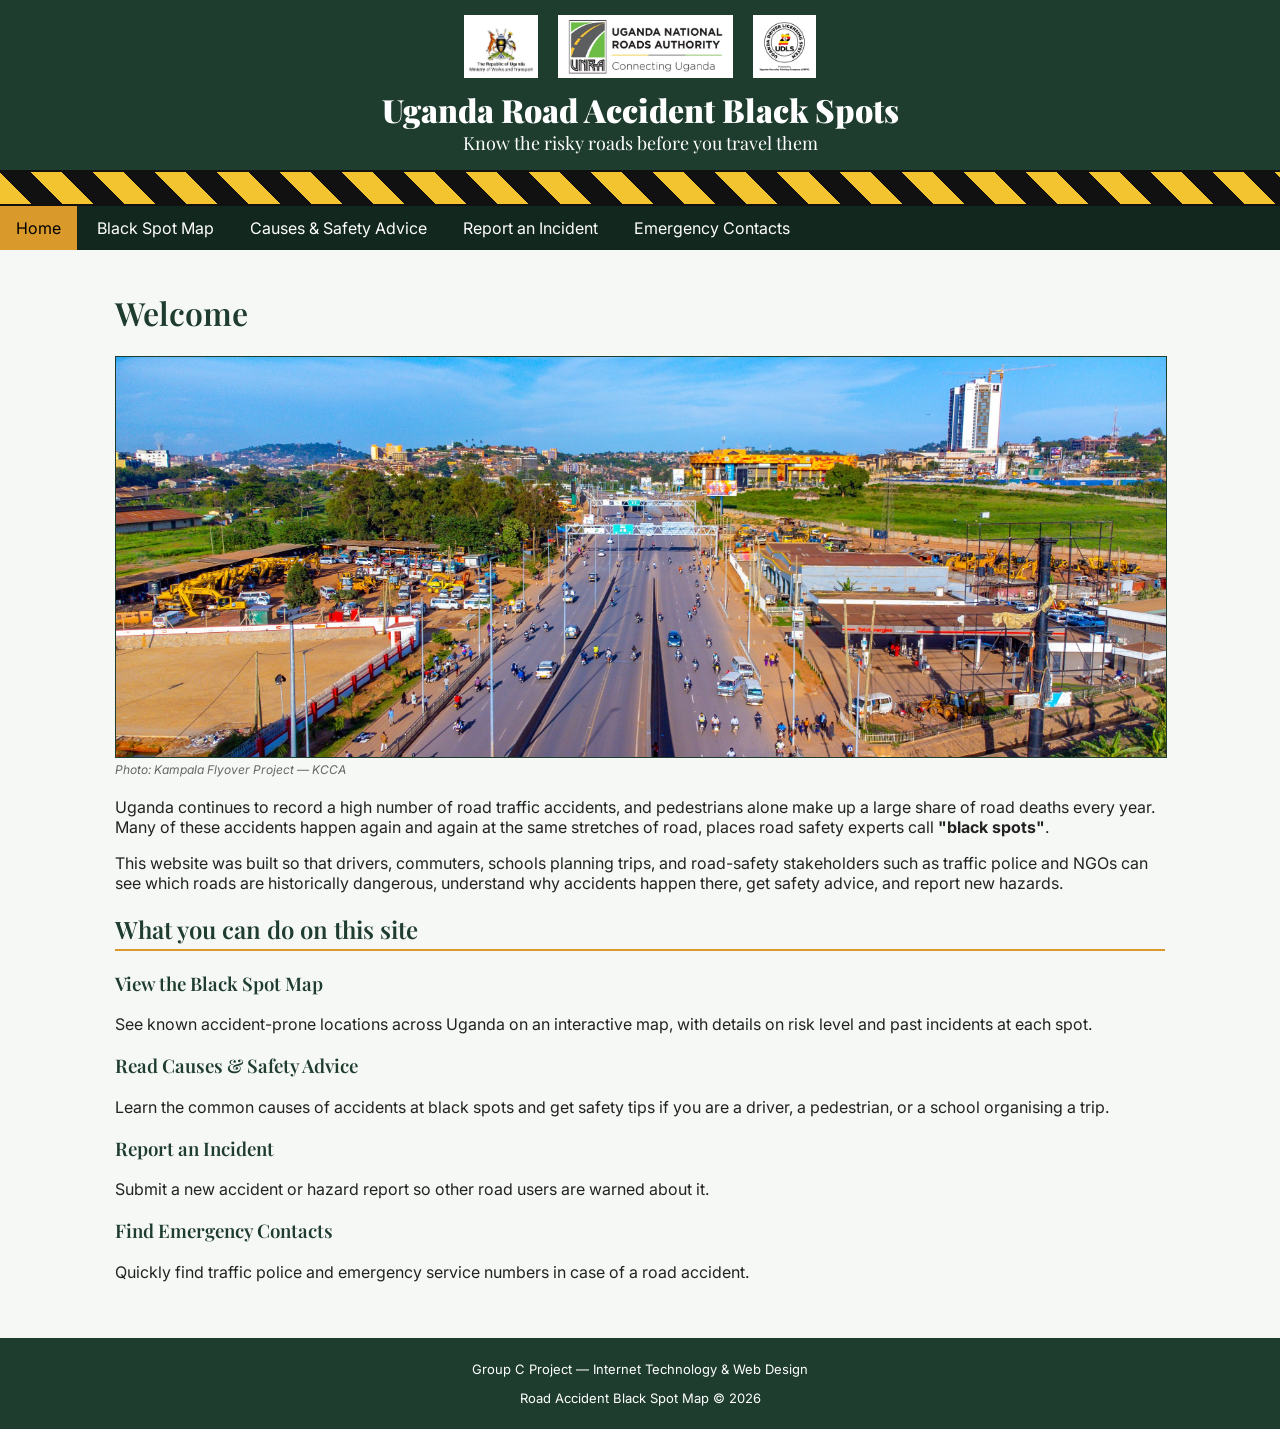
<file: index.html>
<!doctype html>
<html lang="en">
  <head>
    <meta charset="UTF-8" />
    <meta name="viewport" content="width=device-width, initial-scale=1.0" />
    <title>Home | Uganda Road Accident Black Spot Map</title>
    <link rel="preconnect" href="https://fonts.googleapis.com" />
    <link rel="preconnect" href="https://fonts.gstatic.com" crossorigin />
    <link
      href="https://fonts.googleapis.com/css2?family=Playfair+Display:ital,wght@0,400..900;1,400..900&display=swap"
      rel="stylesheet"
    />
    <link rel="preconnect" href="https://fonts.googleapis.com" />
    <link rel="preconnect" href="https://fonts.gstatic.com" crossorigin />
    <link
      href="https://fonts.googleapis.com/css2?family=Inter:ital,opsz,wght@0,14..32,100..900;1,14..32,100..900&family=Playfair+Display:ital,wght@0,400..900;1,400..900&display=swap"
      rel="stylesheet"
    />
    <!-- One shared CSS file is linked on every page so the site
       looks and behaves the same everywhere. -->
    <link rel="stylesheet" href="css/style.css" />
  </head>
  <body>
    <!--HEADER and NAVIGATION-->
    <header>
      <div class="logo-row">
        <img src="images/logo1.jpeg" alt="ministry of transport logo" />
        <img src="images/logo2.jpeg" alt="ministry of transport logo" />
        <img src="images/logo3.jpeg" alt="ministry of transport logo" />
      </div>
      <div class="site-title">Uganda Road Accident Black Spots</div>
      <div class="site-tagline">
        Know the risky roads before you travel them
      </div>
    </header>
    <!--Tape section-->
    <div class="tape">
      <div class="tape-text">
        <span class="tape-text-inner">
          CAUTION &nbsp;&bull;&nbsp; ROAD SAFETY &nbsp;&bull;&nbsp; DRIVE
          CAREFULLY &nbsp;&bull;&nbsp; REPORT HAZARDS &nbsp;&bull;&nbsp; CAUTION
          &nbsp;&bull;&nbsp; ROAD SAFETY &nbsp;&bull;&nbsp; DRIVE CAREFULLY
          &nbsp;&bull;&nbsp; REPORT HAZARDS
        </span>
      </div>
    </div>

    <nav>
      <ul>
        <li><a href="index.html" class="active">Home</a></li>
        <li><a href="blackspot-map.html">Black Spot Map</a></li>
        <li><a href="causes-safety.html">Causes &amp; Safety Advice</a></li>
        <li><a href="report-incident.html">Report an Incident</a></li>
        <li><a href="contacts.html">Emergency Contacts</a></li>
      </ul>
    </nav>

    <main>
      <h1>Welcome</h1>

      <!-- Real photo of traffic. -->
      <img
        class="page-banner"
        src="images/Kampala.jpg"
        alt="Traffic congestion on Jinja Road, Kampala"
      />
      <p class="img-credit">Photo: Kampala Flyover Project &mdash; KCCA</p>

      <p>
        Uganda continues to record a high number of road traffic accidents, and
        pedestrians alone make up a large share of road deaths every year. Many
        of these accidents happen again and again at the same stretches of road,
        places road safety experts call
        <strong>"black spots"</strong>.
      </p>

      <p>
        This website was built so that drivers, commuters, schools planning
        trips, and road-safety stakeholders such as traffic police and NGOs can
        see which roads are historically dangerous, understand why accidents
        happen there, get safety advice, and report new hazards.
      </p>

      <h2>What you can do on this site</h2>

      <h3>View the Black Spot Map</h3>
      <p>
        See known accident-prone locations across Uganda on an interactive map,
        with details on risk level and past incidents at each spot.
      </p>

      <h3>Read Causes &amp; Safety Advice</h3>
      <p>
        Learn the common causes of accidents at black spots and get safety tips
        if you are a driver, a pedestrian, or a school organising a trip.
      </p>

      <h3>Report an Incident</h3>
      <p>
        Submit a new accident or hazard report so other road users are warned
        about it.
      </p>

      <h3>Find Emergency Contacts</h3>
      <p>
        Quickly find traffic police and emergency service numbers in case of a
        road accident.
      </p>
    </main>

    <!--footer section-->
    <footer>
      <p>Group C Project &mdash; Internet Technology &amp; Web Design</p>
      <p>Road Accident Black Spot Map &copy; 2026</p>
    </footer>
  </body>
</html>
</file>
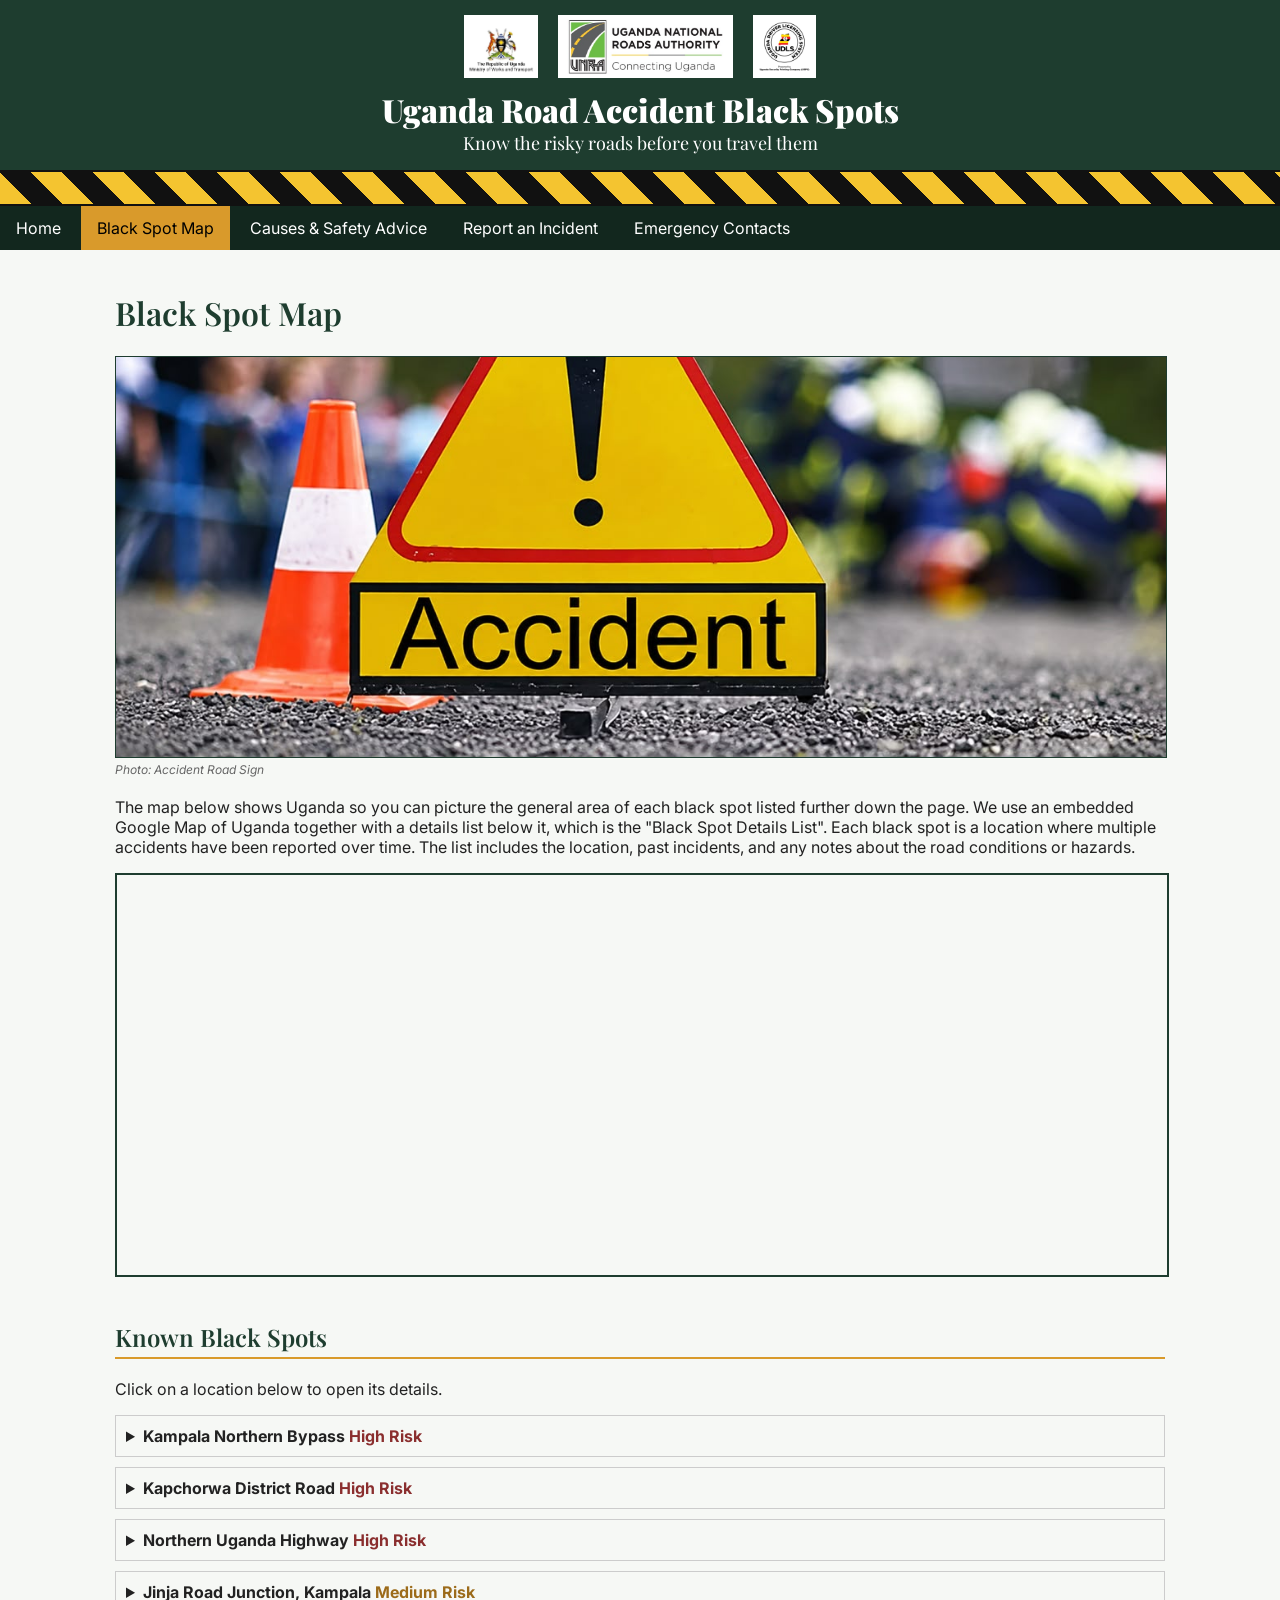
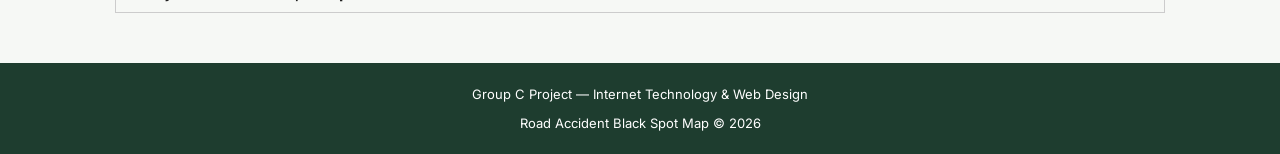
<file: blackspot-map.html>
<!doctype html>
<html lang="en">
  <head>
    <meta charset="UTF-8" />
    <meta name="viewport" content="width=device-width, initial-scale=1.0" />
    <title>Black Spot Map | Uganda Road Accident Black Spot Map</title>
    <link rel="preconnect" href="https://fonts.googleapis.com" />
    <link rel="preconnect" href="https://fonts.gstatic.com" crossorigin />
    <link
      href="https://fonts.googleapis.com/css2?family=Playfair+Display:ital,wght@0,400..900;1,400..900&display=swap"
      rel="stylesheet"
    />
    <link rel="preconnect" href="https://fonts.googleapis.com" />
    <link rel="preconnect" href="https://fonts.gstatic.com" crossorigin />
    <link
      href="https://fonts.googleapis.com/css2?family=Inter:ital,opsz,wght@0,14..32,100..900;1,14..32,100..900&family=Playfair+Display:ital,wght@0,400..900;1,400..900&display=swap"
      rel="stylesheet"
    />
    <link rel="stylesheet" href="css/style.css" />
  </head>
  <body>
    <header>
      <div class="logo-row">
        <img src="images/logo1.jpeg" alt="ministry of transport logo" />
        <img src="images/logo2.jpeg" alt="ministry of transport logo" />
        <img src="images/logo3.jpeg" alt="ministry of transport logo" />
      </div>
      <div class="site-title">Uganda Road Accident Black Spots</div>
      <div class="site-tagline">
        Know the risky roads before you travel them
      </div>
    </header>
    <div class="tape">
      <div class="tape-text">
        <span class="tape-text-inner">
          CAUTION &nbsp;&bull;&nbsp; ROAD SAFETY &nbsp;&bull;&nbsp; DRIVE
          CAREFULLY &nbsp;&bull;&nbsp; REPORT HAZARDS &nbsp;&bull;&nbsp; CAUTION
          &nbsp;&bull;&nbsp; ROAD SAFETY &nbsp;&bull;&nbsp; DRIVE CAREFULLY
          &nbsp;&bull;&nbsp; REPORT HAZARDS
        </span>
      </div>
    </div>

    <nav>
      <ul>
        <li><a href="index.html">Home</a></li>
        <li><a href="blackspot-map.html" class="active">Black Spot Map</a></li>
        <li><a href="causes-safety.html">Causes &amp; Safety Advice</a></li>
        <li><a href="report-incident.html">Report an Incident</a></li>
        <li><a href="contacts.html">Emergency Contacts</a></li>
      </ul>
    </nav>

    <main>
      <h1>Black Spot Map</h1>

      <img
        class="page-banner accident-banner"
        src="images/accident.jpeg"
        alt="A road warning sign"
      />
      <p class="img-credit">Photo: Accident Road Sign</p>

      <p>
        The map below shows Uganda so you can picture the general area of each
        black spot listed further down the page. We use an embedded Google Map
        of Uganda together with a details list below it, which is the "Black
        Spot Details List". Each black spot is a location where multiple
        accidents have been reported over time. The list includes the location,
        past incidents, and any notes about the road conditions or hazards.
      </p>

      <!-- An iframe simply shows another web page (Google Maps, in this
         case) inside our own page. This is what makes the map
         interactive -- visitors can zoom and drag it. -->
      <iframe
        class="map-frame"
        src="https://www.google.com/maps?q=Uganda&output=embed"
        title="Map of Uganda"
        loading="lazy"
      >
      </iframe>

      <h2>Known Black Spots</h2>
      <p>Click on a location below to open its details.</p>

      <!-- Each details block below is one "pop-up". Clicking the
         summary line expands it to reveal more information,
         and clicking it again closes it. -->

      <details class="spot">
        <summary>
          Kampala Northern Bypass <span class="risk-high">High Risk</span>
        </summary>
        <p><strong>Location:</strong> Northern Bypass, Kampala</p>
        <p>
          <strong>Past incidents:</strong> Routinely reported as one of
          Kampala's most dangerous stretches, with frequent collisions involving
          speeding vehicles, motorcycles (boda bodas), and pedestrians crossing
          outside marked crossings.
        </p>
        <p>
          <strong>Notes:</strong> High traffic speed combined with limited
          pedestrian crossing points.
        </p>
      </details>

      <details class="spot">
        <summary>
          Kapchorwa District Road <span class="risk-high">High Risk</span>
        </summary>
        <p><strong>Location:</strong> Kapchorwa District</p>
        <p>
          <strong>Past incidents:</strong> Site of a serious school bus accident
          in July 2026, which resulted in multiple fatalities and injuries among
          school children.
        </p>
        <p>
          <strong>Notes:</strong> Hilly terrain and sharp bends; extra caution
          is advised for buses and heavy vehicles.
        </p>
      </details>

      <details class="spot">
        <summary>
          Northern Uganda Highway <span class="risk-high">High Risk</span>
        </summary>
        <p><strong>Location:</strong> Highway route, Northern Uganda</p>
        <p>
          <strong>Past incidents:</strong> A bus-truck collision on this route
          resulted in multiple deaths, highlighting the dangers of long-distance
          highway travel at night or at high speed.
        </p>
        <p>
          <strong>Notes:</strong> Poor lighting and long straight sections that
          encourage overspeeding.
        </p>
      </details>

      <details class="spot">
        <summary>
          Jinja Road Junction, Kampala
          <span class="risk-medium">Medium Risk</span>
        </summary>
        <p><strong>Location:</strong> Jinja Road, Kampala</p>
        <p>
          <strong>Past incidents:</strong> Frequent minor collisions at peak
          hours due to heavy congestion and lane-cutting.
        </p>
        <p>
          <strong>Notes:</strong> Congestion-related risk rather than high-speed
          risk.
        </p>
      </details>
    </main>

    <footer>
      <p>Group C Project &mdash; Internet Technology &amp; Web Design</p>
      <p>Road Accident Black Spot Map &copy; 2026</p>
    </footer>
  </body>
</html>
</file>
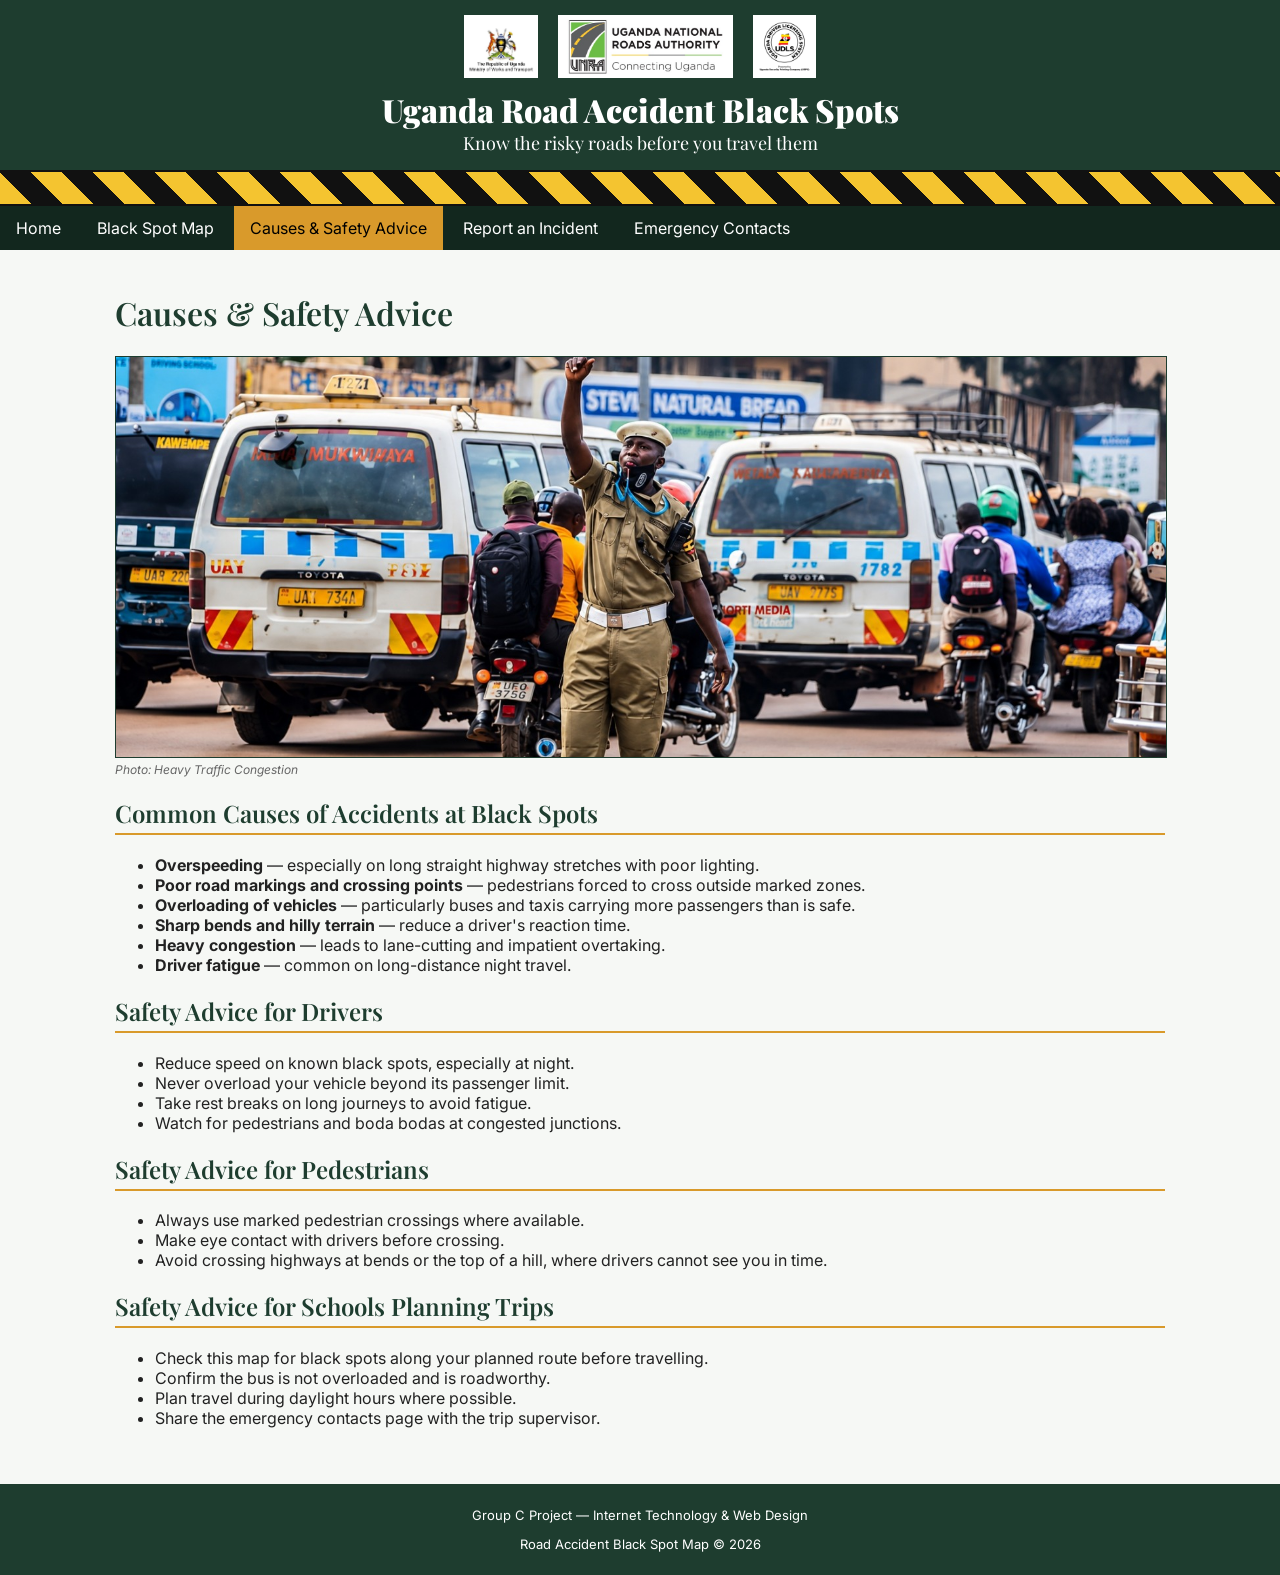
<file: causes-safety.html>
<!doctype html>
<html lang="en">
  <head>
    <meta charset="UTF-8" />
    <meta name="viewport" content="width=device-width, initial-scale=1.0" />
    <title>
      Causes &amp; Safety Advice | Uganda Road Accident Black Spot Map
    </title>
    <link rel="preconnect" href="https://fonts.googleapis.com" />
    <link rel="preconnect" href="https://fonts.gstatic.com" crossorigin />
    <link
      href="https://fonts.googleapis.com/css2?family=Playfair+Display:ital,wght@0,400..900;1,400..900&display=swap"
      rel="stylesheet"
    />
    <link rel="preconnect" href="https://fonts.googleapis.com" />
    <link rel="preconnect" href="https://fonts.gstatic.com" crossorigin />
    <link
      href="https://fonts.googleapis.com/css2?family=Inter:ital,opsz,wght@0,14..32,100..900;1,14..32,100..900&family=Playfair+Display:ital,wght@0,400..900;1,400..900&display=swap"
      rel="stylesheet"
    />
    <link rel="stylesheet" href="css/style.css" />
  </head>
  <body>
    <header>
      <div class="logo-row">
        <img src="images/logo1.jpeg" alt="ministry of transport logo" />
        <img src="images/logo2.jpeg" alt="ministry of transport logo" />
        <img src="images/logo3.jpeg" alt="ministry of transport logo" />
      </div>
      <div class="site-title">Uganda Road Accident Black Spots</div>
      <div class="site-tagline">
        Know the risky roads before you travel them
      </div>
    </header>
    <div class="tape">
      <div class="tape-text">
        <span class="tape-text-inner">
          CAUTION &nbsp;&bull;&nbsp; ROAD SAFETY &nbsp;&bull;&nbsp; DRIVE
          CAREFULLY &nbsp;&bull;&nbsp; REPORT HAZARDS &nbsp;&bull;&nbsp; CAUTION
          &nbsp;&bull;&nbsp; ROAD SAFETY &nbsp;&bull;&nbsp; DRIVE CAREFULLY
          &nbsp;&bull;&nbsp; REPORT HAZARDS
        </span>
      </div>
    </div>

    <nav>
      <ul>
        <li><a href="index.html">Home</a></li>
        <li><a href="blackspot-map.html">Black Spot Map</a></li>
        <li>
          <a href="causes-safety.html" class="active"
            >Causes &amp; Safety Advice</a
          >
        </li>
        <li><a href="report-incident.html">Report an Incident</a></li>
        <li><a href="contacts.html">Emergency Contacts</a></li>
      </ul>
    </nav>

    <main>
      <h1>Causes &amp; Safety Advice</h1>

      <img
        class="page-banner"
        src="images/traffic2.jpeg"
        alt="A crash barrier alongside a road"
      />
      <p class="img-credit">Photo: Heavy Traffic Congestion</p>

      <h2>Common Causes of Accidents at Black Spots</h2>
      <ul>
        <li>
          <strong>Overspeeding</strong> &mdash; especially on long straight
          highway stretches with poor lighting.
        </li>
        <li>
          <strong>Poor road markings and crossing points</strong> &mdash;
          pedestrians forced to cross outside marked zones.
        </li>
        <li>
          <strong>Overloading of vehicles</strong> &mdash; particularly buses
          and taxis carrying more passengers than is safe.
        </li>
        <li>
          <strong>Sharp bends and hilly terrain</strong> &mdash; reduce a
          driver's reaction time.
        </li>
        <li>
          <strong>Heavy congestion</strong> &mdash; leads to lane-cutting and
          impatient overtaking.
        </li>
        <li>
          <strong>Driver fatigue</strong> &mdash; common on long-distance night
          travel.
        </li>
      </ul>

      <h2>Safety Advice for Drivers</h2>
      <ul>
        <li>Reduce speed on known black spots, especially at night.</li>
        <li>Never overload your vehicle beyond its passenger limit.</li>
        <li>Take rest breaks on long journeys to avoid fatigue.</li>
        <li>Watch for pedestrians and boda bodas at congested junctions.</li>
      </ul>

      <h2>Safety Advice for Pedestrians</h2>
      <ul>
        <li>Always use marked pedestrian crossings where available.</li>
        <li>Make eye contact with drivers before crossing.</li>
        <li>
          Avoid crossing highways at bends or the top of a hill, where drivers
          cannot see you in time.
        </li>
      </ul>

      <h2>Safety Advice for Schools Planning Trips</h2>
      <ul>
        <li>
          Check this map for black spots along your planned route before
          travelling.
        </li>
        <li>Confirm the bus is not overloaded and is roadworthy.</li>
        <li>Plan travel during daylight hours where possible.</li>
        <li>Share the emergency contacts page with the trip supervisor.</li>
      </ul>
    </main>

    <footer>
      <p>Group C Project &mdash; Internet Technology &amp; Web Design</p>
      <p>Road Accident Black Spot Map &copy; 2026</p>
    </footer>
  </body>
</html>
</file>
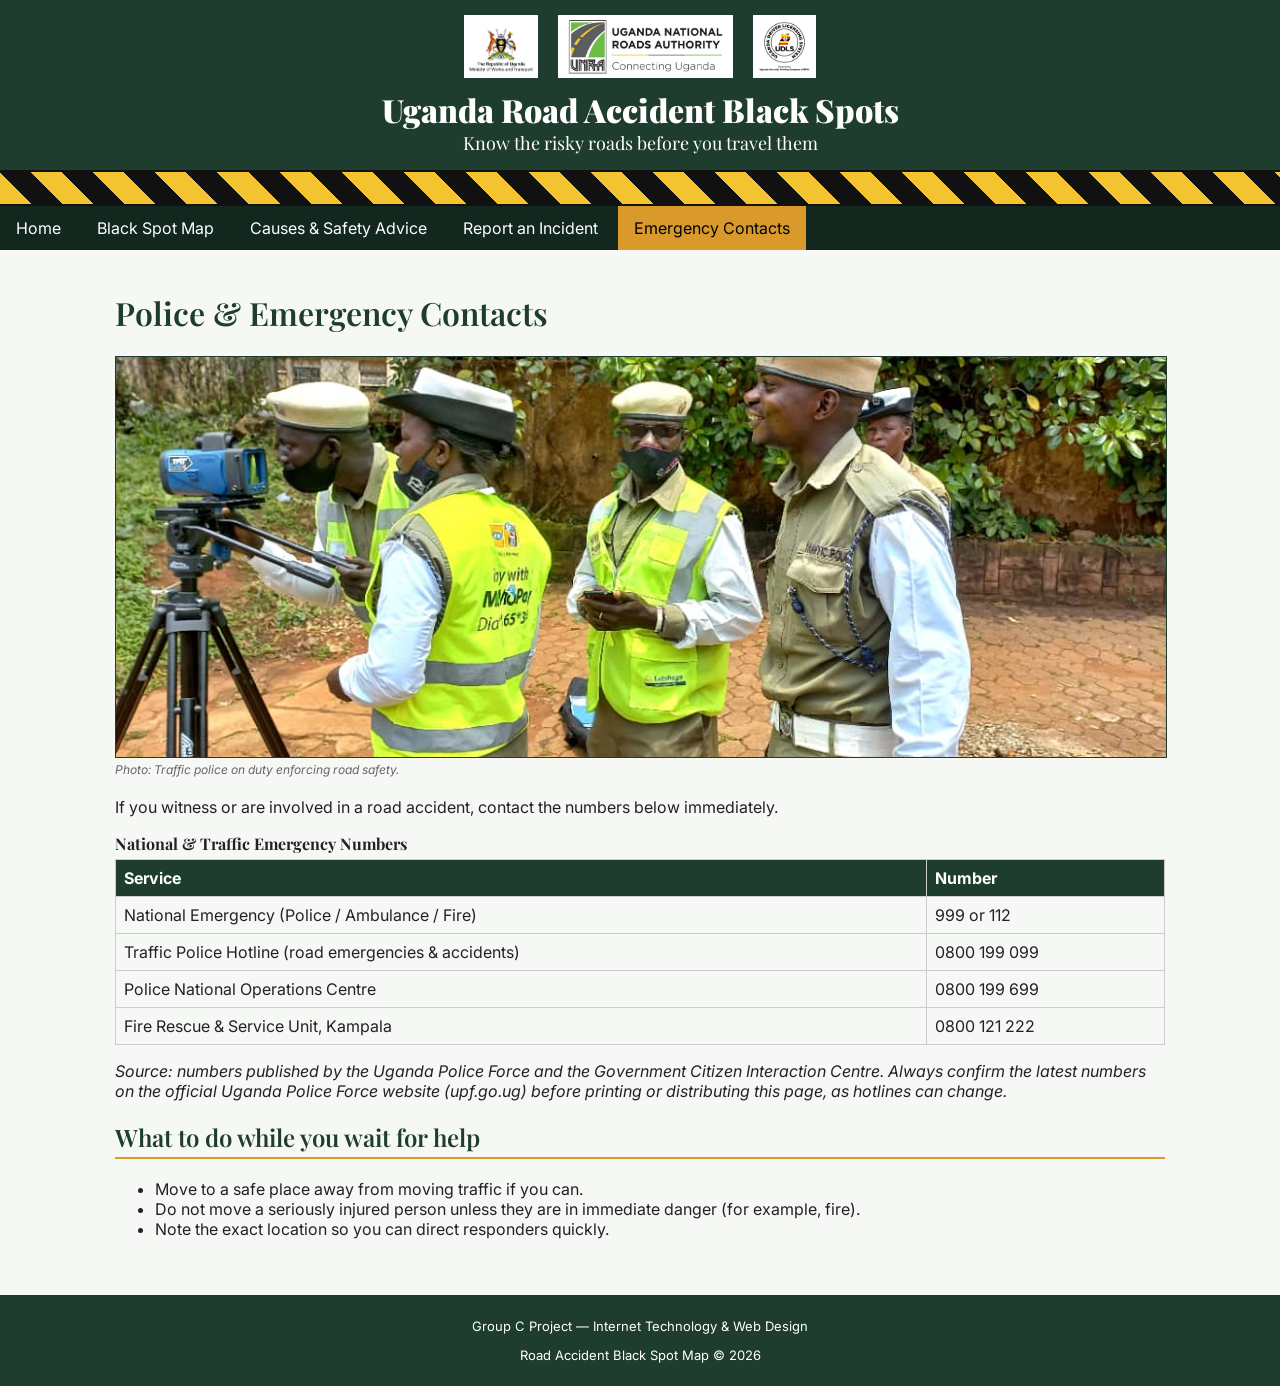
<file: contacts.html>
<!doctype html>
<html lang="en">
  <head>
    <meta charset="UTF-8" />
    <meta name="viewport" content="width=device-width, initial-scale=1.0" />
    <title>Emergency Contacts | Uganda Road Accident Black Spot Map</title>
    <link rel="preconnect" href="https://fonts.googleapis.com" />
    <link rel="preconnect" href="https://fonts.gstatic.com" crossorigin />
    <link
      href="https://fonts.googleapis.com/css2?family=Playfair+Display:ital,wght@0,400..900;1,400..900&display=swap"
      rel="stylesheet"
    />
    <link rel="preconnect" href="https://fonts.googleapis.com" />
    <link rel="preconnect" href="https://fonts.gstatic.com" crossorigin />
    <link
      href="https://fonts.googleapis.com/css2?family=Inter:ital,opsz,wght@0,14..32,100..900;1,14..32,100..900&family=Playfair+Display:ital,wght@0,400..900;1,400..900&display=swap"
      rel="stylesheet"
    />
    <link rel="stylesheet" href="css/style.css" />
  </head>
  <body>
    <header>
      <div class="logo-row">
        <img src="images/logo1.jpeg" alt="ministry of transport logo" />
        <img src="images/logo2.jpeg" alt="ministry of transport logo" />
        <img src="images/logo3.jpeg" alt="ministry of transport logo" />
      </div>
      <div class="site-title">Uganda Road Accident Black Spots</div>
      <div class="site-tagline">
        Know the risky roads before you travel them
      </div>
    </header>

    <div class="tape">
      <div class="tape-text">
        <span class="tape-text-inner">
          CAUTION &nbsp;&bull;&nbsp; ROAD SAFETY &nbsp;&bull;&nbsp; DRIVE
          CAREFULLY &nbsp;&bull;&nbsp; REPORT HAZARDS &nbsp;&bull;&nbsp; CAUTION
          &nbsp;&bull;&nbsp; ROAD SAFETY &nbsp;&bull;&nbsp; DRIVE CAREFULLY
          &nbsp;&bull;&nbsp; REPORT HAZARDS
        </span>
      </div>
    </div>
    <!--Navigation Bar-->
    <nav>
      <ul>
        <li><a href="index.html">Home</a></li>
        <li><a href="blackspot-map.html">Black Spot Map</a></li>
        <li><a href="causes-safety.html">Causes &amp; Safety Advice</a></li>
        <li><a href="report-incident.html">Report an Incident</a></li>
        <li><a href="contacts.html" class="active">Emergency Contacts</a></li>
      </ul>
    </nav>

    <main>
      <h1>Police &amp; Emergency Contacts</h1>

      <img
        class="page-banner"
        src="images/traffic police.jpg"
        alt="Kampala Road in Kampala, Uganda"
      />
      <p class="img-credit">
        Photo: Traffic police on duty enforcing road safety.
      </p>

      <p>
        If you witness or are involved in a road accident, contact the numbers
        below immediately.
      </p>

      <table>
        <caption
          style="
            font-family:
              Playfair Display,
              serif;
          "
        >
          National &amp; Traffic Emergency Numbers
        </caption>
        <thead>
          <tr>
            <th>Service</th>
            <th>Number</th>
          </tr>
        </thead>
        <tbody>
          <tr>
            <td>National Emergency (Police / Ambulance / Fire)</td>
            <td>999 or 112</td>
          </tr>
          <tr>
            <td>Traffic Police Hotline (road emergencies &amp; accidents)</td>
            <td>0800 199 099</td>
          </tr>
          <tr>
            <td>Police National Operations Centre</td>
            <td>0800 199 699</td>
          </tr>
          <tr>
            <td>Fire Rescue &amp; Service Unit, Kampala</td>
            <td>0800 121 222</td>
          </tr>
        </tbody>
      </table>

      <p>
        <em
          >Source: numbers published by the Uganda Police Force and the
          Government Citizen Interaction Centre. Always confirm the latest
          numbers on the official Uganda Police Force website (upf.go.ug) before
          printing or distributing this page, as hotlines can change.</em
        >
      </p>

      <h2>What to do while you wait for help</h2>
      <ul>
        <li>Move to a safe place away from moving traffic if you can.</li>
        <li>
          Do not move a seriously injured person unless they are in immediate
          danger (for example, fire).
        </li>
        <li>Note the exact location so you can direct responders quickly.</li>
      </ul>
    </main>

    <!-- FOOTER -->
    <footer>
      <p>Group C Project &mdash; Internet Technology &amp; Web Design</p>
      <p>Road Accident Black Spot Map &copy; 2026</p>
    </footer>
  </body>
</html>
</file>
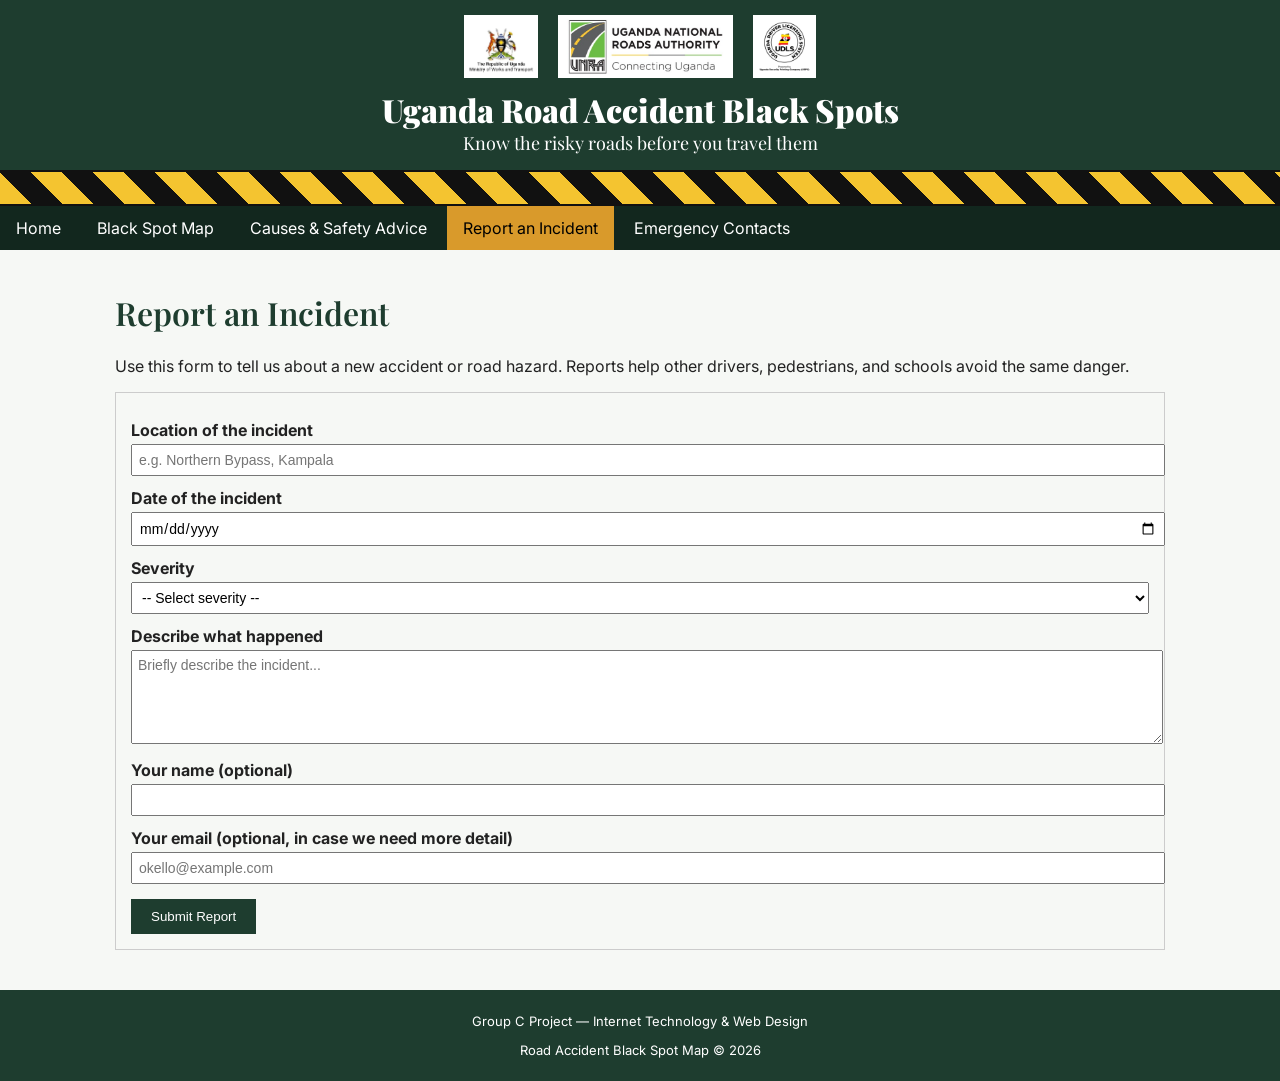
<file: report-incident.html>
<!doctype html>
<html lang="en">
  <head>
    <meta charset="UTF-8" />
    <meta name="viewport" content="width=device-width, initial-scale=1.0" />
    <title>Report an Incident | Uganda Road Accident Black Spot Map</title>
    <link rel="preconnect" href="https://fonts.googleapis.com" />
    <link rel="preconnect" href="https://fonts.gstatic.com" crossorigin />
    <link
      href="https://fonts.googleapis.com/css2?family=Playfair+Display:ital,wght@0,400..900;1,400..900&display=swap"
      rel="stylesheet"
    />
    <link rel="preconnect" href="https://fonts.googleapis.com" />
    <link rel="preconnect" href="https://fonts.gstatic.com" crossorigin />
    <link
      href="https://fonts.googleapis.com/css2?family=Inter:ital,opsz,wght@0,14..32,100..900;1,14..32,100..900&family=Playfair+Display:ital,wght@0,400..900;1,400..900&display=swap"
      rel="stylesheet"
    />
    <link rel="stylesheet" href="css/style.css" />
  </head>
  <body>
    <header>
      <div class="logo-row">
        <img src="images/logo1.jpeg" alt="ministry of transport logo" />
        <img src="images/logo2.jpeg" alt="ministry of transport logo" />
        <img src="images/logo3.jpeg" alt="ministry of transport logo" />
      </div>
      <div class="site-title">Uganda Road Accident Black Spots</div>
      <div class="site-tagline">
        Know the risky roads before you travel them
      </div>
    </header>
    <div class="tape">
      <div class="tape-text">
        <span class="tape-text-inner">
          CAUTION &nbsp;&bull;&nbsp; ROAD SAFETY &nbsp;&bull;&nbsp; DRIVE
          CAREFULLY &nbsp;&bull;&nbsp; REPORT HAZARDS &nbsp;&bull;&nbsp; CAUTION
          &nbsp;&bull;&nbsp; ROAD SAFETY &nbsp;&bull;&nbsp; DRIVE CAREFULLY
          &nbsp;&bull;&nbsp; REPORT HAZARDS
        </span>
      </div>
    </div>

    <nav>
      <ul>
        <li><a href="index.html">Home</a></li>
        <li><a href="blackspot-map.html">Black Spot Map</a></li>
        <li><a href="causes-safety.html">Causes &amp; Safety Advice</a></li>
        <li>
          <a href="report-incident.html" class="active">Report an Incident</a>
        </li>
        <li><a href="contacts.html">Emergency Contacts</a></li>
      </ul>
    </nav>

    <main>
      <h1>Report an Incident</h1>

      <p>
        Use this form to tell us about a new accident or road hazard. Reports
        help other drivers, pedestrians, and schools avoid the same danger.
      </p>

      <!-- Contact Form -->
      <form action="#" method="post">
        <label for="location">Location of the incident</label>
        <input
          type="text"
          id="location"
          name="location"
          placeholder="e.g. Northern Bypass, Kampala"
          required
        />

        <label for="date">Date of the incident</label>
        <input type="date" id="date" name="date" required />

        <label for="severity">Severity</label>
        <select id="severity" name="severity" required>
          <option value="">-- Select severity --</option>
          <option value="low">Low (near-miss / hazard only)</option>
          <option value="medium">Medium (minor injury / damage)</option>
          <option value="high">High (serious injury / fatality)</option>
        </select>

        <label for="description">Describe what happened</label>
        <textarea
          id="description"
          name="description"
          rows="5"
          placeholder="Briefly describe the incident..."
          required
        ></textarea>

        <label for="reporter-name">Your name (optional)</label>
        <input type="text" id="reporter-name" name="reporter-name" />

        <label for="reporter-email"
          >Your email (optional, in case we need more detail)</label
        >
        <input
          type="email"
          id="reporter-email"
          name="reporter-email"
          placeholder="okello@example.com"
        />

        <button type="submit">Submit Report</button>
      </form>
    </main>

    <footer>
      <p>Group C Project &mdash; Internet Technology &amp; Web Design</p>
      <p>Road Accident Black Spot Map &copy; 2026</p>
    </footer>
  </body>
</html>
</file>
<file: css/style.css>
body {
  font-family: Inter, Helvetica, sans-serif;
  color: #222222;
  background-color: #f6f8f5;
  margin: 0;
}

/* header at the top of every page */
header {
  background-color: #1e3d2f;
  color: white;
  padding: 15px;
  text-align: center;
  font-family: Playfair Display, 'Times New Roman', serif;
}

header .site-title {
  font-size: 32px;
  font-weight: 900;
}

header .site-tagline {
  font-size: 18px;
  font-weight: 400;
}

/* navigation menu */
nav {
  background-color: #12271e;
}

nav ul {
  list-style-type: none;
  margin: 0;
  padding: 0;
}

nav ul li {
  display: inline-block;
}

nav ul li a {
  color: white;
  text-decoration: none;
  padding: 12px 16px;
  display: inline-block;
}

nav ul li a:hover {
  background-color: #8a2e2e;
}

nav ul li a.active {
  background-color: #d99a2b;
  color: black;
}

/* main content */
main {
  padding: 20px;
  max-width: 1050px;
  margin: 0 auto;
}

h1 {
  color: #1e3d2f;
  font-family: Playfair Display, 'Times New Roman', serif;
  font-weight:600
}

h2 {
  color: #1e3d2f;
  font-family: Playfair Display, 'Times New Roman', serif;
  font-weight: 600;
  border-bottom: 2px solid #d99a2b;
  padding-bottom: 4px;
}

h3 {
  color: #1e3d2f;
  font-family: Playfair Display, 'Times New Roman', serif;
  font-weight: 600;
}

/* banner photo shown near the top of each page */
.page-banner {
  width: 100%;
  max-height: 400px;
  object-fit: cover;
  display: block;
  border: 1px solid #1e3d2f;
}

.img-credit {
  font-size: 12px;
  color: #666666;
  font-style: italic;
  margin-top: 4px;
  margin-bottom: 20px;
}
/* sizes the accident banner */
.accident-banner { 
  object-position: center bottom;  
}

/* risk labels used on the black spot map page */
.risk-high {
  color: #8a2e2e;
  font-weight: bold;
}

.risk-medium {
  color: #9c6b1a;
  font-weight: bold;
}

/* the details/summary "pop up" boxes */
details.spot {
  border: 1px solid #cccccc;
  padding: 10px;
  margin-bottom: 10px;
}

details.spot summary {
  font-weight: bold;
  cursor: pointer;
}

.map-frame {
  width: 100%;
  height: 400px;
  border: 2px solid #1e3d2f;
  margin-bottom: 20px;
}

/* form styling for the report an incident page */
form {
  border: 1px solid #cccccc;
  padding: 15px;
}

label {
  display: block;
  font-weight: bold;
  margin-top: 12px;
}

input, select, textarea {
  width: 100%;
  padding: 6px;
  margin-top: 4px;
  font-family: Arial, Helvetica, sans-serif;
  font-size: 14px;
}

button {
  margin-top: 15px;
  background-color: #1e3d2f;
  color: white;
  border: none;
  padding: 10px 20px;
  cursor: pointer;
}

button:hover {
  background-color: #8a2e2e;
}

/* table for the contacts page */
table {
  width: 100%;
  border-collapse: collapse;
  margin-bottom: 15px;
}

table caption {
  font-weight: bold;
  text-align: left;
  margin-bottom: 5px;
}

th, td {
  border: 1px solid #cccccc;
  padding: 8px;
  text-align: left;
}

th {
  background-color: #1e3d2f;
  color: white;
}

/* footer at the bottom of every page */
footer {
  background-color: #1e3d2f;
  color: white;
  text-align: center;
  padding: 10px;
  margin-top: 20px;
  font-size: 13px;
}
/* Caution Tape Animation */  
.tape {
  overflow: hidden;
  white-space: nowrap;
  background: repeating-linear-gradient(      /* <-- THIS is the stripes */
    45deg,
    #f4c430 0px, #f4c430 22px,
    #111111 22px, #111111 44px
  );
  padding: 6px 0;
  border-top: 2px solid #111111;
  border-bottom: 2px solid #111111;
}

.tape-text {
  display: inline-block;
  padding-left: 100%;
  animation: tape-scroll 18s linear infinite;
  font-weight: bold;
  font-size: 14px;
  letter-spacing: 3px;
  color: rgb(234, 13, 13);
  text-shadow: 0 1px 0 rgba(255,255,255,0.4);
}

@keyframes tape-scroll {
  from { transform: translateX(0); }
  to   { transform: translateX(-100%); }
}
.tape-text-inner {
  background-color: rgba(255, 255, 255, 0.85);
  padding: 2px 10px;
}
/* Logo Row in the Header */
.logo-row {
    display: flex;
    justify-content: center;
    align-items: center;
    gap: 20px;
    margin-bottom: 10px;
}
.logo-row img {
  height: 55px;          /* every logo forced to the same height */
  width: auto;           /* width stays automatic keeping logo proportions */
  object-fit: contain;   /* makes sure nothing gets stretched or squeezed */
  background-color: white;
  padding: 4px;
}

@media (max-width: 700px) {
  nav ul li {
    display: block;
    width: 100%;
  }

  nav ul li a {
    display: block;
    padding: 12px 16px;
  }
}
</file>
